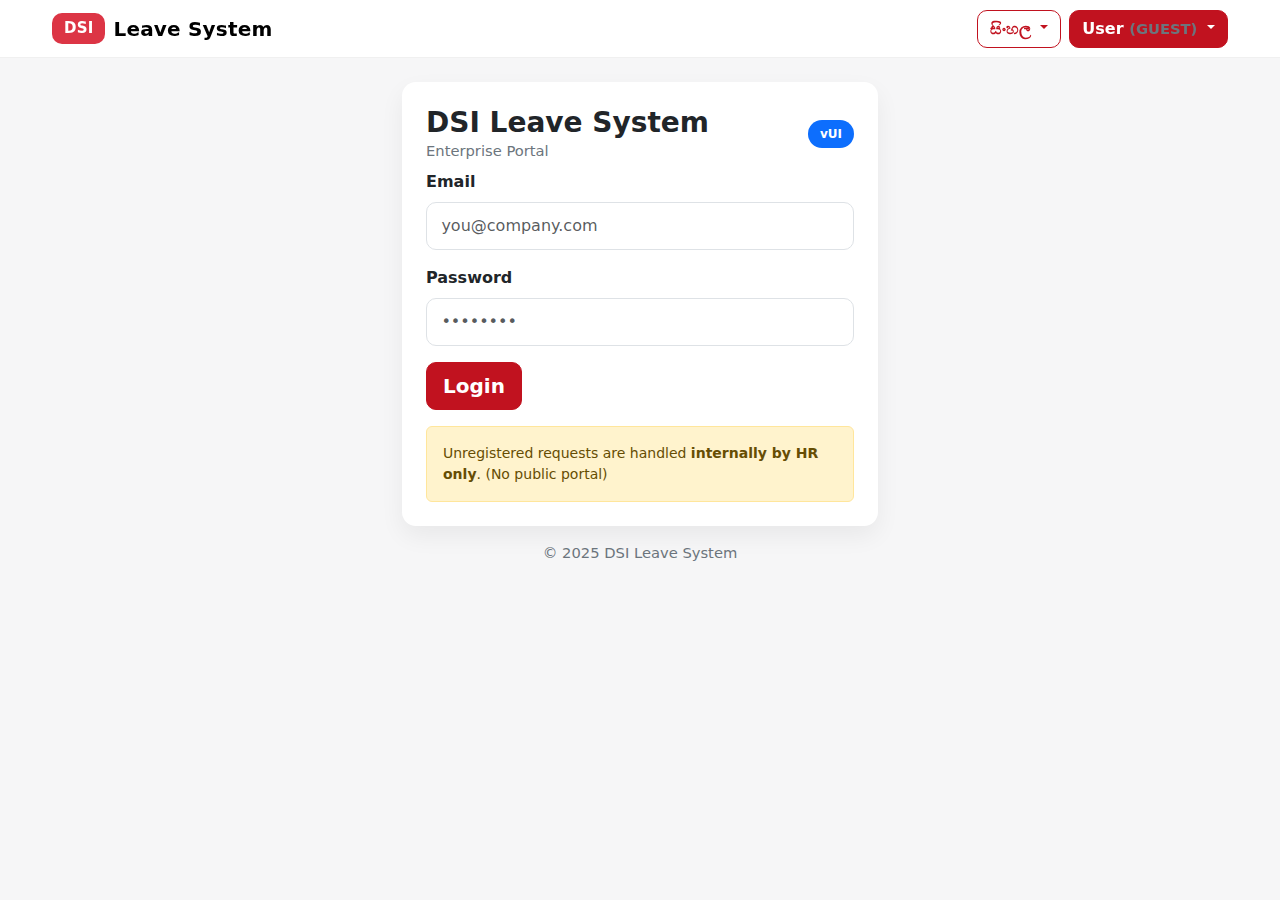
<file: index.html>
<!doctype html>
<html lang="en">
<head>
  <meta charset="utf-8">
  <meta name="viewport" content="width=device-width, initial-scale=1">
  <title>Login - DSI Leave System</title>
  <link href="https://cdn.jsdelivr.net/npm/bootstrap@5.3.3/dist/css/bootstrap.min.css" rel="stylesheet">
  <link href="assets/css/theme.css" rel="stylesheet">
</head>
<body>
  <div id="appTopbar"></div>
  <div class="toast-container position-fixed top-0 end-0 p-3" id="toastContainer"></div>

  <script src="https://cdn.jsdelivr.net/npm/bootstrap@5.3.3/dist/js/bootstrap.bundle.min.js"></script>
  <script src="assets/js/config.js"></script>
  <script src="assets/js/i18n.js"></script>
  <script src="assets/js/app.js"></script>
  <script src="assets/js/layout.js"></script>

<div class="container-xl py-4">
  <div class="row justify-content-center">
    <div class="col-12 col-md-8 col-lg-5">
      <div class="card p-4">
        <div class="d-flex align-items-center justify-content-between mb-2">
          <div>
            <h3 class="mb-0 fw-bold">DSI Leave System</h3>
            <div class="small-muted">Enterprise Portal</div>
          </div>
          <span class="badge text-bg-primary">vUI</span>
        </div>

        <form id="loginForm">
          <div class="mb-3">
            <label class="form-label fw-bold">Email</label>
            <input class="form-control" type="email" id="email" required placeholder="you@company.com">
          </div>
          <div class="mb-3">
            <label class="form-label fw-bold">Password</label>
            <input class="form-control" type="password" id="password" required placeholder="••••••••">
          </div>
          <button class="btn btn-primary btn-lg" type="submit">Login</button>
        </form>

        <div class="alert alert-warning small mt-3 mb-0">
          Unregistered requests are handled <b>internally by HR only</b>. (No public portal)
        </div>
      </div>

      <div class="text-center small-muted mt-3">© 2025 DSI Leave System</div>
    </div>
  </div>
</div>

<script>
  renderTopbar("index.html"); // do not enforce auth on login page

  document.getElementById("loginForm").addEventListener("submit", async (e) => {
    e.preventDefault();
    try {
      const email = document.getElementById("email").value.trim();
      const password = document.getElementById("password").value;
      const res = await apiFetch("/api/auth/login", {
        method: "POST",
        body: JSON.stringify({ email, password })
      });
      const token = res.token || res.access_token || (res.data && res.data.token);
      const user = res.me || res.user || (res.data && res.data.user) || { email };
      if (!token) throw new Error("Login succeeded but token not returned by API.");
      setAuth(token, user);
      showToast("Login successful", "success");
      setTimeout(() => location.href = roleHome(user.role), 300);
    } catch (err) {
      showToast(err.message || "Login failed", "danger");
    }
  });
</script>
</body></html>
</file>
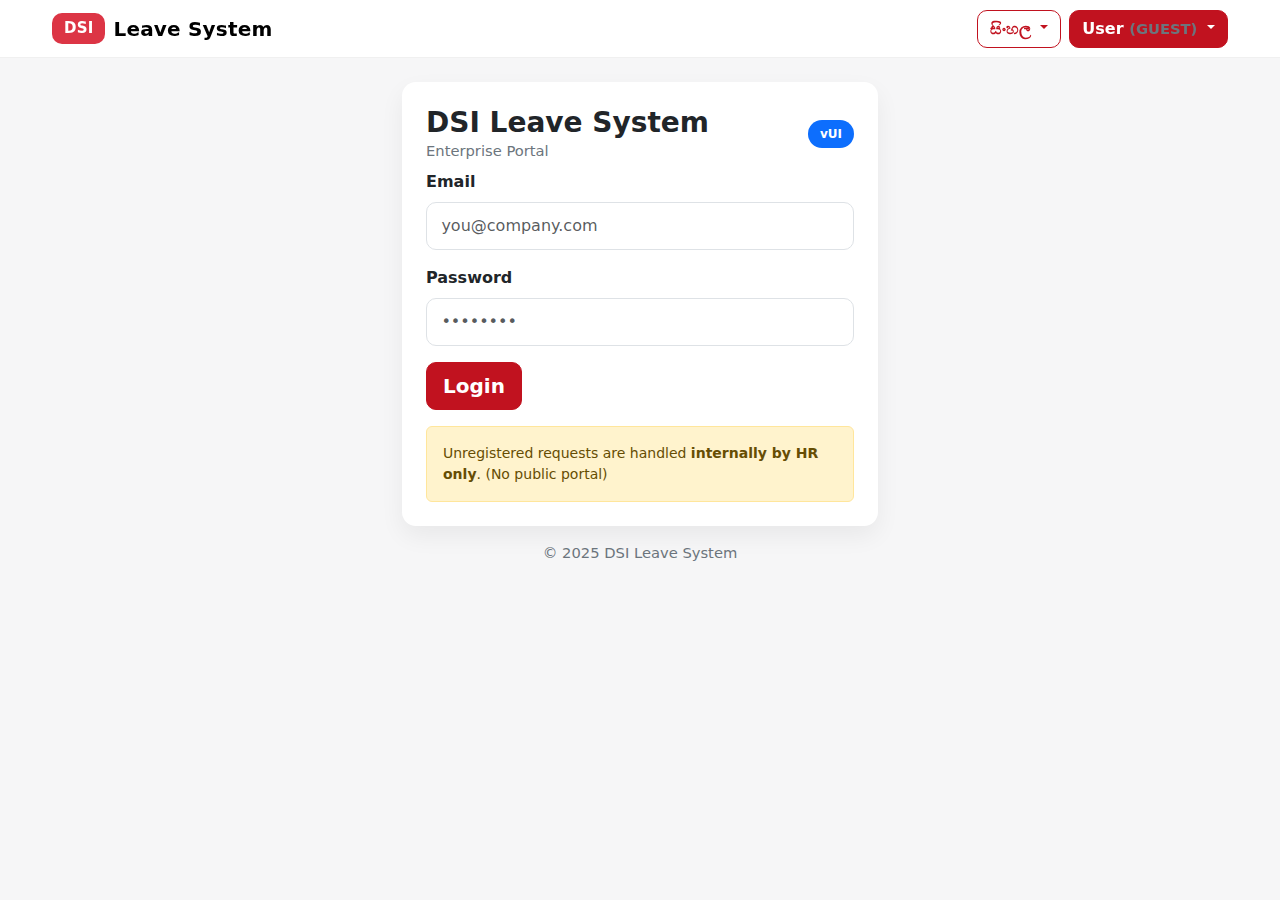
<file: appeals.html>
<!doctype html>
<html lang="en">
<head>
  <meta charset="utf-8">
  <meta name="viewport" content="width=device-width, initial-scale=1">
  <title>Appeals - DSI Leave System</title>
  <link href="https://cdn.jsdelivr.net/npm/bootstrap@5.3.3/dist/css/bootstrap.min.css" rel="stylesheet">
  <link href="assets/css/theme.css" rel="stylesheet">
</head>
<body>
  <div id="appTopbar"></div>
  <div class="toast-container position-fixed top-0 end-0 p-3" id="toastContainer"></div>

  <div class="container-xl py-4">
    <div class="card p-3 p-md-4">
      <div class="d-flex flex-column flex-md-row align-items-start align-items-md-center justify-content-between gap-2">
        <div>
          <h3 class="fw-bold mb-1">Appeals</h3>
          <div class="small-muted">HR decision on appealed requests.</div>
        </div>
        <button class="btn btn-outline-primary" id="btnReload">Reload</button>
      </div>
    </div>

    <div class="card p-3 p-md-4 section-gap">
      <div class="table-responsive">
        <table class="table table-hover align-middle">
          <thead>
            <tr>
              <th>ID</th><th>Employee</th><th>Date</th><th>OUT</th><th>IN</th><th>Status</th><th class="text-end">Decision</th>
            </tr>
          </thead>
          <tbody id="body"><tr><td colspan="7" class="small-muted">Loading…</td></tr></tbody>
        </table>
      </div>
    </div>
  </div>

  <script src="https://cdn.jsdelivr.net/npm/bootstrap@5.3.3/dist/js/bootstrap.bundle.min.js"></script>
  <script src="assets/js/config.js"></script>
  <script src="assets/js/i18n.js"></script>
  <script src="assets/js/app.js"></script>
  <script src="assets/js/layout.js"></script>

  <script>
    requireAuth();
    renderTopbar("appeals.html");

    function ensureHR(){
      const role=String(getUser()?.role||"").toUpperCase();
      if(role!=="HR"){
        showToast("Access denied (HR only)","danger");
        setTimeout(()=>location.href=roleHome(role), 400);
        return false;
      }
      return true;
    }

    function statusBadge(status){
      const s=(status||"—").toString();
      const cls=s.includes("FINAL_APPROVED") ? "bg-approved" :
                (s.includes("FINAL_REJECTED")||s.includes("REJECTED")) ? "bg-rejected" :
                (s.includes("APPEAL")) ? "bg-appealed" : "bg-pending";
      return `<span class="badge ${cls}">${escapeHtml(s)}</span>`;
    }

    async function loadAppeals(){
      if(!ensureHR()) return;
      const body=document.getElementById("body");
      body.innerHTML=`<tr><td colspan="7" class="small-muted">Loading…</td></tr>`;
      try{
        const res=await apiFetch("/api/hr/appeals");
        const rows=res?.rows||res||[];
        if(!rows.length){ body.innerHTML=`<tr><td colspan="7" class="small-muted">No appeals.</td></tr>`; return; }
        body.innerHTML="";
        rows.forEach(r=>{
          body.insertAdjacentHTML("beforeend",`
            <tr>
              <td>${escapeHtml(r.id)}</td>
              <td>${escapeHtml(r.full_name||r.emp_no||"—")}</td>
              <td>${escapeHtml(String(r.date||"").slice(0,10))}</td>
              <td>${escapeHtml(String(r.planned_out||"").slice(0,5))}</td>
              <td>${escapeHtml(String(r.planned_in||"").slice(0,5))}</td>
              <td>${statusBadge(r.status)}</td>
              <td class="text-end">
                <button class="btn btn-primary btn-sm me-2" data-approve="${escapeHtml(r.id)}">Approve</button>
                <button class="btn btn-outline-danger btn-sm" data-reject="${escapeHtml(r.id)}">Reject</button>
              </td>
            </tr>
          `);
        });

        body.querySelectorAll("[data-approve]").forEach(b=>b.addEventListener("click", async ()=>{
          const id=b.getAttribute("data-approve");
          b.disabled=true;
          try{ await apiFetch(`/api/hr/appeals/${id}/approve`, { method:"POST" }); showToast("Approved","success"); loadAppeals(); }
          catch(e){ showToast(e.message,"danger"); }
          finally{ b.disabled=false; }
        }));

        body.querySelectorAll("[data-reject]").forEach(b=>b.addEventListener("click", async ()=>{
          const id=b.getAttribute("data-reject");
          b.disabled=true;
          try{ await apiFetch(`/api/hr/appeals/${id}/reject`, { method:"POST" }); showToast("Rejected","warning"); loadAppeals(); }
          catch(e){ showToast(e.message,"danger"); }
          finally{ b.disabled=false; }
        }));
      }catch(err){
        body.innerHTML=`<tr><td colspan="7" class="text-danger small">${escapeHtml(err.message)}</td></tr>`;
      }
    }

    document.getElementById("btnReload").addEventListener("click", loadAppeals);
    loadAppeals();
  </script>
</body>
</html>
</file>
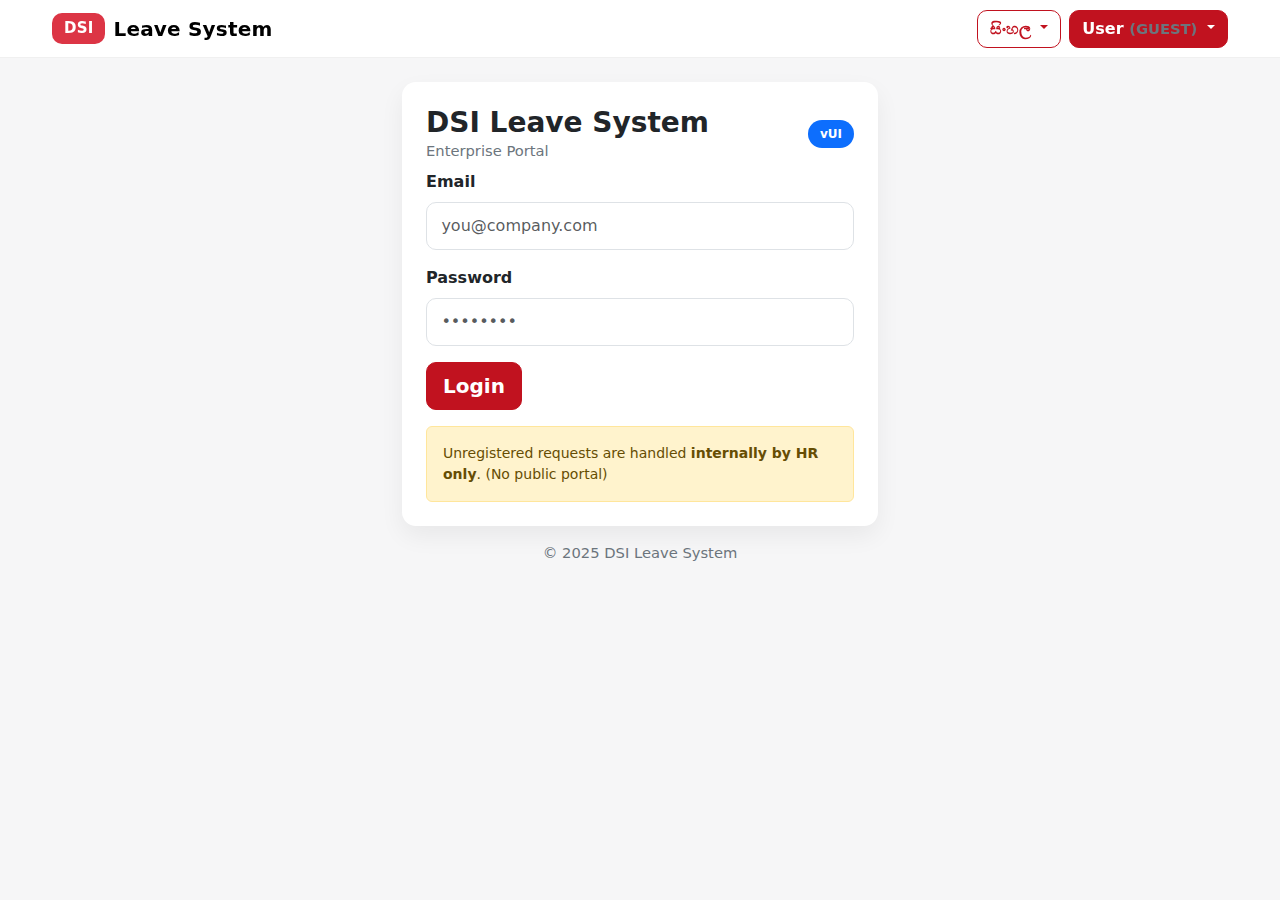
<file: approvals.html>
<!doctype html>
<html lang="en">
<head>
  <meta charset="utf-8">
  <meta name="viewport" content="width=device-width, initial-scale=1">
  <title>Approvals - DSI Leave System</title>
  <link href="https://cdn.jsdelivr.net/npm/bootstrap@5.3.3/dist/css/bootstrap.min.css" rel="stylesheet">
  <link href="assets/css/theme.css" rel="stylesheet">
</head>
<body>
  <div id="appTopbar"></div>
  <div class="toast-container position-fixed top-0 end-0 p-3" id="toastContainer"></div>

  <div class="container-xl py-4">
    <div class="card p-3 p-md-4">
      <div class="d-flex flex-column flex-md-row align-items-start align-items-md-center justify-content-between gap-2">
        <div>
          <h3 class="fw-bold mb-1">Approvals</h3>
          <div class="small-muted" id="hint">Pending requests for your role.</div>
        </div>
        <button class="btn btn-outline-primary" id="btnReload">Reload</button>
      </div>
    </div>

    <div class="card p-3 p-md-4 section-gap">
      <div class="table-responsive">
        <table class="table table-hover align-middle">
          <thead>
            <tr>
              <th>ID</th>
              <th>Employee</th>
              <th>Date</th>
              <th>OUT</th>
              <th>IN</th>
              <th>Status</th>
              <th class="text-end">Actions</th>
            </tr>
          </thead>
          <tbody id="body"><tr><td colspan="7" class="small-muted">Loading…</td></tr></tbody>
        </table>
      </div>
    </div>
  </div>

  <script src="https://cdn.jsdelivr.net/npm/bootstrap@5.3.3/dist/js/bootstrap.bundle.min.js"></script>
  <script src="assets/js/config.js"></script>
  <script src="assets/js/i18n.js"></script>
  <script src="assets/js/app.js"></script>
  <script src="assets/js/layout.js"></script>

  <script>
    requireAuth();
    renderTopbar("approvals.html");

    function statusBadge(status){
      const s=(status||"—").toString();
      const cls=s.includes("FINAL_APPROVED")||s==="FINAL_APPROVED" ? "bg-approved" :
                (s.includes("FINAL_REJECTED")||s.includes("REJECTED")) ? "bg-rejected" :
                (s.includes("APPEAL")) ? "bg-appealed" : "bg-pending";
      return `<span class="badge ${cls}">${escapeHtml(s)}</span>`;
    }

    function roleEndpoint(role){
      const r=String(role||"").toUpperCase();
      if(r==="HOD") return { list:"/api/hod/pending", approve:"/api/hod/approve", reject:"/api/hod/reject", label:"HOD approvals (employee requests)" };
      if(r==="ADMIN") return { list:"/api/admin/pending", approve:"/api/admin/approve", reject:"/api/admin/reject", label:"Admin approvals (HOD requests)" };
      if(r==="HR") return { list:"/api/hr/pending", approve:"/api/hr/approve", reject:"/api/hr/reject", label:"HR final approvals (Admin requests)" };
      return null;
    }

    async function loadApprovals(){
      const role=getUser()?.role||"";
      const cfg=roleEndpoint(role);
      const body=document.getElementById("body");
      const hint=document.getElementById("hint");
      if(!cfg){
        hint.textContent="No approvals for this role.";
        body.innerHTML=`<tr><td colspan="7" class="small-muted">Nothing to approve.</td></tr>`;
        return;
      }
      hint.textContent=cfg.label;
      body.innerHTML=`<tr><td colspan="7" class="small-muted">Loading…</td></tr>`;
      try{
        const res=await apiFetch(cfg.list);
        const rows=res?.rows||res||[];
        if(!rows.length){
          body.innerHTML=`<tr><td colspan="7" class="small-muted">No pending requests.</td></tr>`;
          return;
        }
        body.innerHTML="";
        rows.forEach(r=>{
          body.insertAdjacentHTML("beforeend",`
            <tr>
              <td>${escapeHtml(r.id)}</td>
              <td>${escapeHtml(r.full_name||r.employee_name||r.emp_no||"—")}</td>
              <td>${escapeHtml(String(r.date||"").slice(0,10))}</td>
              <td>${escapeHtml(String(r.planned_out||r.out_time||"").slice(0,5))}</td>
              <td>${escapeHtml(String(r.planned_in||r.in_time||"").slice(0,5))}</td>
              <td>${statusBadge(r.status)}</td>
              <td class="text-end">
                <button class="btn btn-primary btn-sm me-2" data-approve="${escapeHtml(r.id)}">Approve</button>
                <button class="btn btn-outline-danger btn-sm" data-reject="${escapeHtml(r.id)}">Reject</button>
              </td>
            </tr>
          `);
        });

        body.querySelectorAll("[data-approve]").forEach(b=>b.addEventListener("click", async ()=>{
          const id=b.getAttribute("data-approve");
          b.disabled=true;
          try{
            await apiFetch(`${cfg.approve}/${id}`, { method:"POST" });
            showToast("Approved","success");
            loadApprovals();
          }catch(e){ showToast(e.message,"danger"); }
          finally{ b.disabled=false; }
        }));

        body.querySelectorAll("[data-reject]").forEach(b=>b.addEventListener("click", async ()=>{
          const id=b.getAttribute("data-reject");
          const reason=prompt("Reject reason:");
          if(!reason) return;
          b.disabled=true;
          try{
            await apiFetch(`${cfg.reject}/${id}`, { method:"POST", body: JSON.stringify({ reason }) });
            showToast("Rejected","warning");
            loadApprovals();
          }catch(e){ showToast(e.message,"danger"); }
          finally{ b.disabled=false; }
        }));

      }catch(err){
        body.innerHTML=`<tr><td colspan="7" class="text-danger small">${escapeHtml(err.message)}</td></tr>`;
      }
    }

    document.getElementById("btnReload").addEventListener("click", loadApprovals);
    loadApprovals();
  </script>
</body>
</html>
</file>
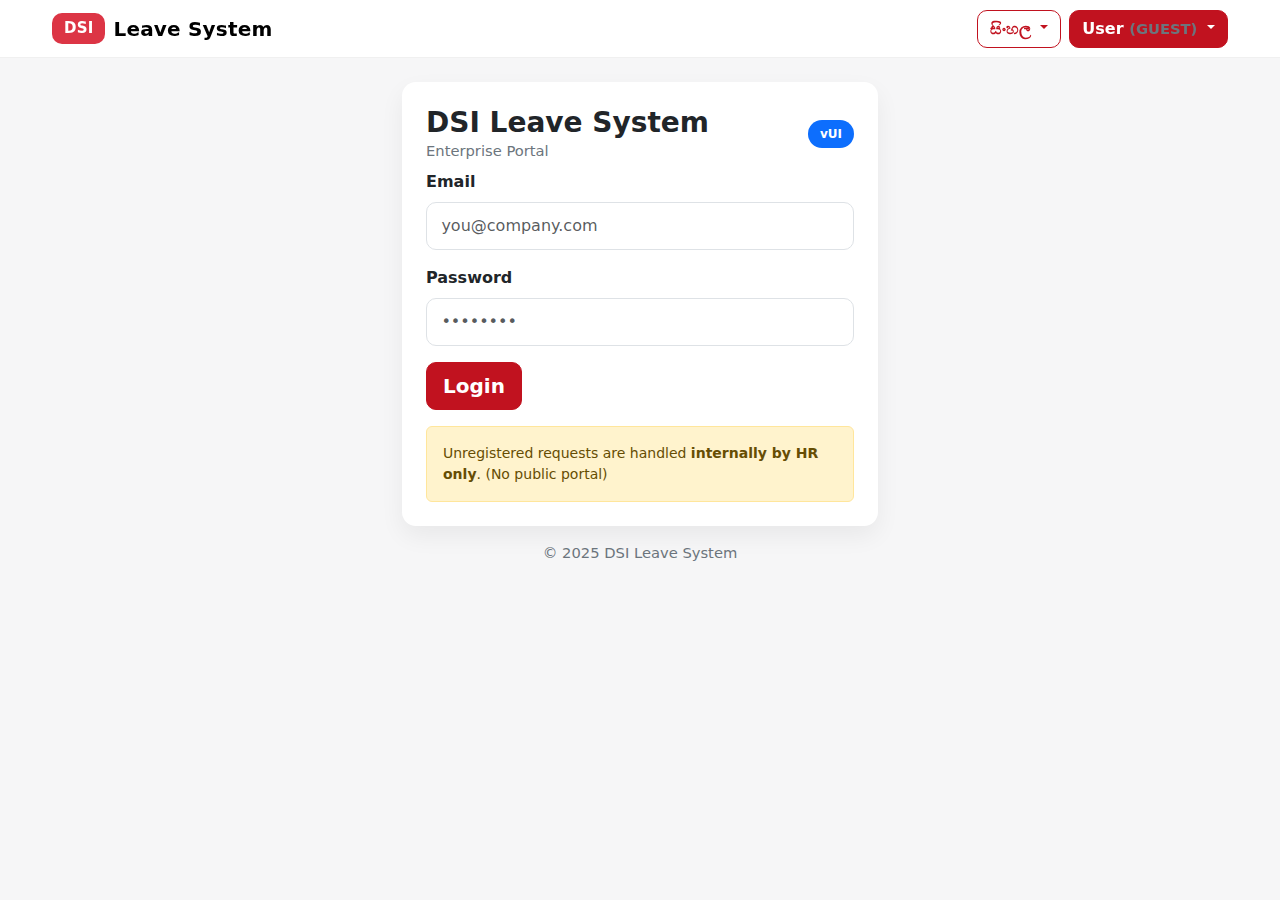
<file: dashboard.html>
<!doctype html>
<html lang="en">
<head>
  <meta charset="utf-8">
  <meta name="viewport" content="width=device-width, initial-scale=1">
  <title>Dashboard - DSI Leave System</title>
  <link href="https://cdn.jsdelivr.net/npm/bootstrap@5.3.3/dist/css/bootstrap.min.css" rel="stylesheet">
  <link href="assets/css/theme.css" rel="stylesheet">
</head>
<body>
  <div id="appTopbar"></div>
  <div class="toast-container position-fixed top-0 end-0 p-3" id="toastContainer"></div>

  <div class="container-xl py-4">
    <div class="card p-3 p-md-4">
      <div class="d-flex flex-column flex-md-row align-items-start align-items-md-center justify-content-between gap-2">
        <div>
          <h3 class="fw-bold mb-1">Dashboard</h3>
          <div class="small-muted">Summary for HR / ADMIN.</div>
        </div>
        <button class="btn btn-outline-primary" id="btnRefresh">Refresh</button>
      </div>
    </div>

    <div class="row g-3 section-gap" id="kpis"></div>

    <div class="row g-3 section-gap">
      <div class="col-12 col-lg-7">
        <div class="card p-3 p-md-4">
          <div class="fw-bold mb-2">Recent Requests</div>
          <div class="table-responsive">
            <table class="table table-hover align-middle">
              <thead><tr><th>ID</th><th>Name</th><th>Dept</th><th>Date</th><th>Planned</th><th>Status</th></tr></thead>
              <tbody id="recent"><tr><td colspan="6" class="small-muted">Loading…</td></tr></tbody>
            </table>
          </div>
        </div>
      </div>
      <div class="col-12 col-lg-5">
        <div class="card p-3 p-md-4">
          <div class="fw-bold mb-2">Status Counts</div>
          <div class="table-responsive">
            <table class="table table-sm align-middle">
              <thead><tr><th>Status</th><th class="text-end">Count</th></tr></thead>
              <tbody id="counts"><tr><td colspan="2" class="small-muted">Loading…</td></tr></tbody>
            </table>
          </div>
          <div class="small-muted mt-2" id="secPending"></div>
        </div>
      </div>
    </div>
  </div>

  <script src="https://cdn.jsdelivr.net/npm/bootstrap@5.3.3/dist/js/bootstrap.bundle.min.js"></script>
  <script src="assets/js/config.js"></script>
  <script src="assets/js/i18n.js"></script>
  <script src="assets/js/app.js"></script>
  <script src="assets/js/layout.js"></script>

  <script>
    requireAuth();
    renderTopbar("dashboard.html");

    function ensureRole(){
      const r=String(getUser()?.role||"").toUpperCase();
      if(!(r==="HR" || r==="ADMIN")){
        location.href = roleHome(r);
        return false;
      }
      return true;
    }

    function statusBadge(status){
      const s=(status||"—").toString();
      const cls=s.includes("FINAL_APPROVED")||s==="AUTO_CLOSED" ? "bg-approved" :
                (s.includes("FINAL_REJECTED")||s.includes("REJECTED")) ? "bg-rejected" :
                (s.includes("APPEAL")) ? "bg-appealed" : "bg-pending";
      return `<span class="badge ${cls}">${escapeHtml(s)}</span>`;
    }

    async function loadDash(){
      if(!ensureRole()) return;
      const kpis=document.getElementById("kpis");
      const recent=document.getElementById("recent");
      const counts=document.getElementById("counts");
      const secPending=document.getElementById("secPending");
      kpis.innerHTML="";
      recent.innerHTML=`<tr><td colspan="6" class="small-muted">Loading…</td></tr>`;
      counts.innerHTML=`<tr><td colspan="2" class="small-muted">Loading…</td></tr>`;
      secPending.textContent="";

      try{
        const res=await apiFetch("/api/dashboard/summary");
        const today=res.today_totals || {};
        const cards=[
          ["Today Requests", today.requests ?? "—"],
          ["Today Planned Minutes", today.planned_minutes ?? "—"],
          ["Security Pending", res.security_pending ?? "—"],
        ];
        cards.forEach(([label,value])=>{
          const col=document.createElement("div");
          col.className="col-12 col-sm-6 col-lg-4";
          col.innerHTML=`<div class="card p-3"><div class="kpi"><div><div class="label">${escapeHtml(label)}</div><div class="value">${escapeHtml(value)}</div></div><div class="badge text-bg-primary">KPI</div></div></div>`;
          kpis.appendChild(col);
        });

        const r = res.recent || [];
        if(!r.length){ recent.innerHTML=`<tr><td colspan="6" class="small-muted">No recent.</td></tr>`; }
        else{
          recent.innerHTML="";
          r.forEach(x=>{
            const planned=`${String(x.planned_out||"").slice(0,5)}-${String(x.planned_in||"").slice(0,5)}`;
            recent.insertAdjacentHTML("beforeend",`
              <tr>
                <td>#${escapeHtml(x.id)}</td>
                <td>${escapeHtml(x.full_name||"—")}${x.is_unregistered ? ` <span class="badge bg-appealed">UNREG</span>`:""}</td>
                <td>${escapeHtml(x.department_name||"—")}</td>
                <td>${escapeHtml(String(x.date||"").slice(0,10))}</td>
                <td>${escapeHtml(planned)}</td>
                <td>${statusBadge(x.status)}</td>
              </tr>
            `);
          });
        }

        const sc=res.status_counts||[];
        if(!sc.length){ counts.innerHTML=`<tr><td colspan="2" class="small-muted">No data</td></tr>`; }
        else{
          counts.innerHTML="";
          sc.forEach(s=>{
            counts.insertAdjacentHTML("beforeend", `<tr><td>${escapeHtml(s.status)}</td><td class="text-end">${escapeHtml(s.count)}</td></tr>`);
          });
        }
        secPending.textContent = `Leaves waiting OUT/IN: ${res.security_pending ?? 0}`;
      }catch(e){
        showToast(e.message,"danger");
      }
    }

    document.getElementById("btnRefresh").addEventListener("click", loadDash);
    loadDash();
  </script>
</body>
</html>
</file>
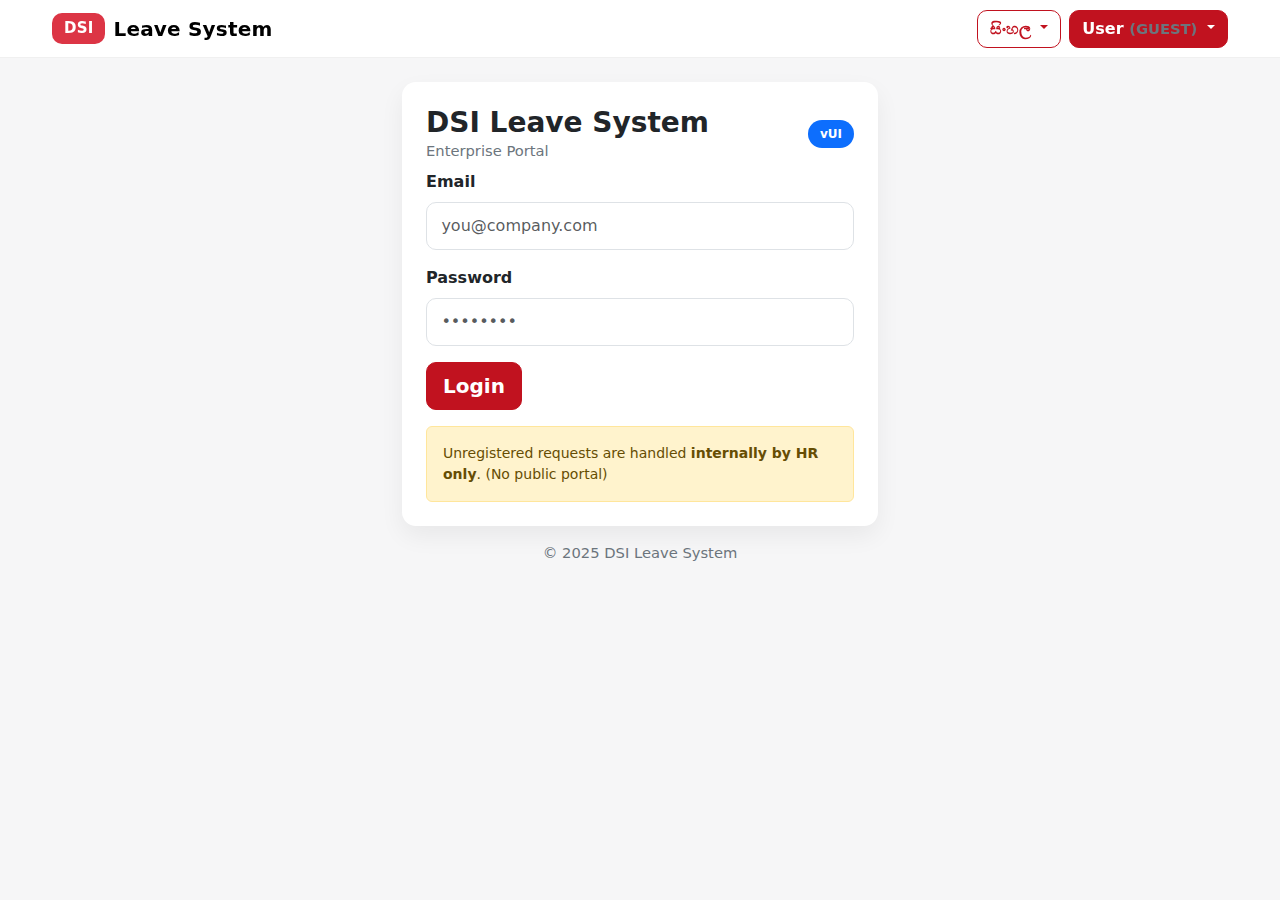
<file: hr-unregistered.html>
<!doctype html>
<html lang="en">
<head>
  <meta charset="utf-8">
  <meta name="viewport" content="width=device-width, initial-scale=1">
  <title>Unregistered (HR) - DSI Leave System</title>
  <link href="https://cdn.jsdelivr.net/npm/bootstrap@5.3.3/dist/css/bootstrap.min.css" rel="stylesheet">
  <link href="assets/css/theme.css" rel="stylesheet">
</head>
<body>
  <div id="appTopbar"></div>
  <div class="toast-container position-fixed top-0 end-0 p-3" id="toastContainer"></div>

  <div class="container-xl py-4">
    <div class="card p-3 p-md-4">
      <div class="d-flex flex-column flex-md-row align-items-start align-items-md-center justify-content-between gap-2">
        <div>
          <h3 class="fw-bold mb-1">Unregistered Leave (HR)</h3>
          <div class="small-muted">Internal only. Creates PENDING_HOD request with selected department.</div>
        </div>
        <a class="btn btn-outline-primary" href="reports.html">View in Reports</a>
      </div>
    </div>

    <div class="row g-3 section-gap">
      <div class="col-12 col-lg-6">
        <div class="card p-3 p-md-4">
          <div class="fw-bold mb-2">Create Unregistered Request</div>
          <form id="frm">
            <div class="row g-2">
              <div class="col-12 col-md-6">
                <label class="form-label fw-bold">Emp ID (optional)</label>
                <input class="form-control" id="emp_id" placeholder="e.g., TEMP-001">
              </div>
              <div class="col-12 col-md-6">
                <label class="form-label fw-bold">Name</label>
                <input class="form-control" id="name" required>
              </div>
            </div>

            <div class="mt-3">
              <label class="form-label fw-bold">Department</label>
              <select class="form-select" id="dept" required></select>
            </div>

            <div class="row g-2 mt-2">
              <div class="col-12 col-md-4">
                <label class="form-label fw-bold">Date</label>
                <input class="form-control" type="date" id="date" required>
              </div>
              <div class="col-12 col-md-4">
                <label class="form-label fw-bold">Planned OUT</label>
                <input class="form-control" type="time" id="out_time" required>
              </div>
              <div class="col-12 col-md-4">
                <label class="form-label fw-bold">Planned IN</label>
                <input class="form-control" type="time" id="in_time" required>
              </div>
            </div>

            <div class="mt-3">
              <label class="form-label fw-bold">Note</label>
              <textarea class="form-control" id="note" rows="3" placeholder="Reason / note (optional)"></textarea>
            </div>

            <div class="mt-3">
              <button class="btn btn-primary" type="submit" id="btnCreate">Create</button>
            </div>
          </form>

          <div class="alert alert-success mt-3 d-none" id="result"></div>
        </div>
      </div>

      <div class="col-12 col-lg-6">
        <div class="card p-3 p-md-4">
          <div class="fw-bold mb-2">How it routes</div>
          <ul class="mb-0">
            <li>HR creates unregistered request.</li>
            <li>System sets status: <b>PENDING_HOD</b> for selected department.</li>
            <li>Department HOD can approve/reject.</li>
            <li>If rejected, employee appeal feature is only for registered employees (backend rule).</li>
          </ul>
        </div>
      </div>
    </div>
  </div>

  <script src="https://cdn.jsdelivr.net/npm/bootstrap@5.3.3/dist/js/bootstrap.bundle.min.js"></script>
  <script src="assets/js/config.js"></script>
  <script src="assets/js/i18n.js"></script>
  <script src="assets/js/app.js"></script>
  <script src="assets/js/layout.js"></script>

  <script>
    requireAuth();
    renderTopbar("hr-unregistered.html");

    function ensureHR(){
      const r=String(getUser()?.role||"").toUpperCase();
      if(r!=="HR"){
        showToast("Access denied (HR only)","danger");
        setTimeout(()=>location.href=roleHome(r), 400);
        return false;
      }
      return true;
    }

    async function loadDepartments(){
      const sel=document.getElementById("dept");
      sel.innerHTML = '<option value="">Select…</option>';
      try{
        const res=await apiFetch("/api/public/departments", { method:"GET", headers:{} });
        const rows=res?.rows||res||[];
        rows.forEach(d=>{
          const opt=document.createElement("option");
          opt.value=d.id;
          opt.textContent=d.name;
          sel.appendChild(opt);
        });
      }catch(e){
        sel.innerHTML = '<option value="">Departments unavailable</option>';
      }
    }

    document.getElementById("frm").addEventListener("submit", async (e)=>{
      e.preventDefault();
      if(!ensureHR()) return;
      const btn=document.getElementById("btnCreate");
      const box=document.getElementById("result");
      btn.disabled=true;
      try{
        const payload={
          emp_id: document.getElementById("emp_id").value.trim() || null,
          name: document.getElementById("name").value.trim(),
          department_id: Number(document.getElementById("dept").value),
          date: document.getElementById("date").value,
          out_time: document.getElementById("out_time").value,
          in_time: document.getElementById("in_time").value,
          note: document.getElementById("note").value.trim() || null
        };
        const res=await apiFetch("/api/hr/unregistered", { method:"POST", body: JSON.stringify(payload) });
        box.classList.remove("d-none");
        box.textContent = `Created. Leave ID: #${res.id}`;
        showToast("Created","success");
      }catch(err){
        showToast(err.message,"danger");
      }finally{
        btn.disabled=false;
      }
    });

    document.getElementById("date").valueAsDate = new Date();
    document.getElementById("out_time").value = "09:00";
    document.getElementById("in_time").value = "10:00";
    if(ensureHR()) loadDepartments();
  </script>
</body>
</html>
</file>
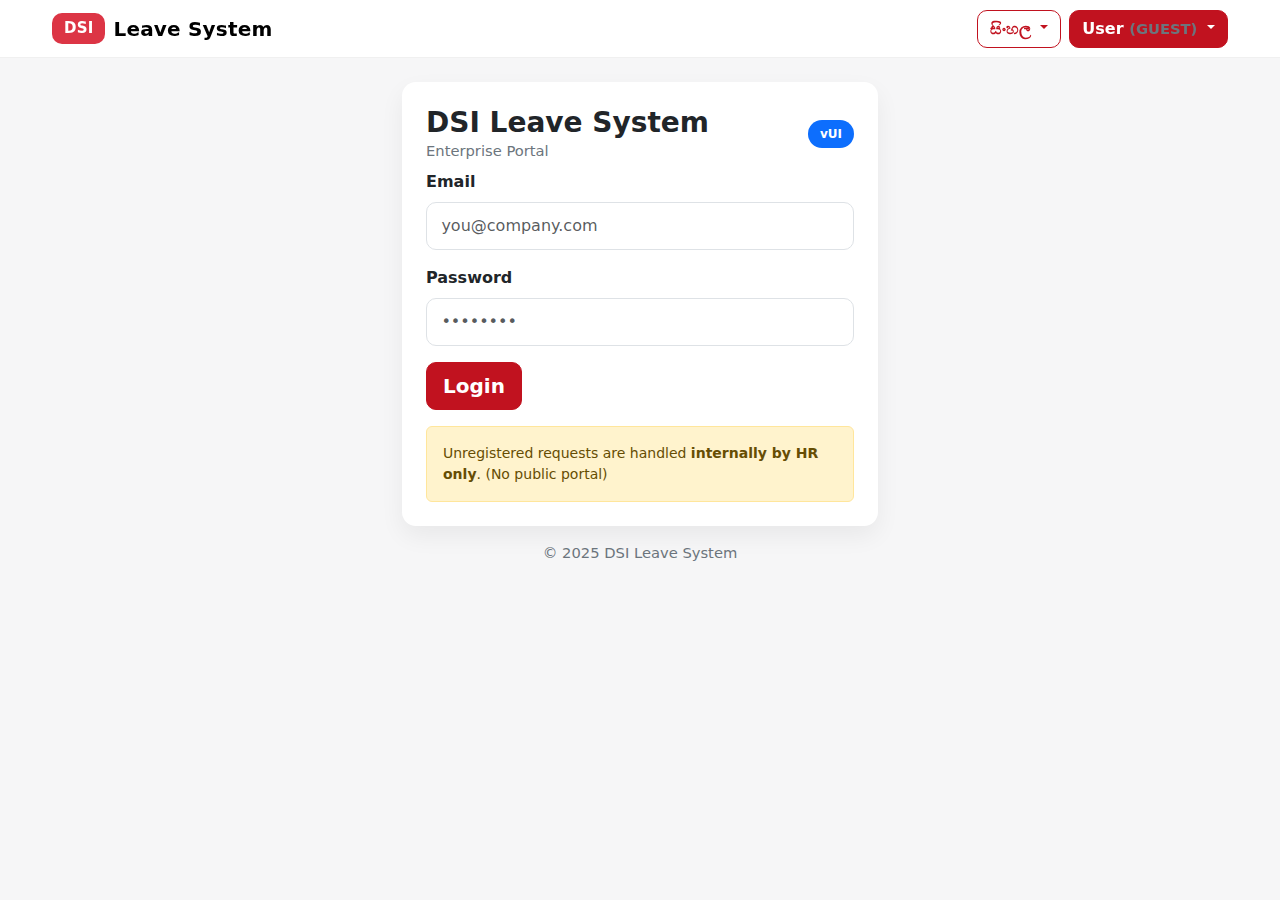
<file: leave-request.html>
<!doctype html>
<html lang="en">
<head>
  <meta charset="utf-8">
  <meta name="viewport" content="width=device-width, initial-scale=1">
  <title>Request Leave - DSI Leave System</title>
  <link href="https://cdn.jsdelivr.net/npm/bootstrap@5.3.3/dist/css/bootstrap.min.css" rel="stylesheet">
  <link href="assets/css/theme.css" rel="stylesheet">
</head>
<body>
  <div id="appTopbar"></div>
  <div class="toast-container position-fixed top-0 end-0 p-3" id="toastContainer"></div>

  <div class="container-xl py-4">
    <div class="card p-3 p-md-4">
      <div class="d-flex flex-column flex-md-row align-items-start align-items-md-center justify-content-between gap-2">
        <div>
          <h3 class="fw-bold mb-1">Request Leave</h3>
          <div class="small-muted">Submit short leave (planned OUT/IN time).</div>
        </div>
        <a class="btn btn-outline-primary" href="my-leaves.html">View My Leaves</a>
      </div>
    </div>

    <div class="card p-3 p-md-4 section-gap">
      <form id="leaveForm">
        <div class="row g-3">
          <div class="col-12 col-md-4">
            <label class="form-label fw-bold">Date</label>
            <input class="form-control" type="date" id="date" required>
          </div>
          <div class="col-12 col-md-4">
            <label class="form-label fw-bold">Planned OUT</label>
            <input class="form-control" type="time" id="out_time" required>
          </div>
          <div class="col-12 col-md-4">
            <label class="form-label fw-bold">Planned IN</label>
            <input class="form-control" type="time" id="in_time" required>
          </div>

          <div class="col-12">
            <label class="form-label fw-bold">Note</label>
            <textarea class="form-control" id="note" rows="3" placeholder="Reason / note (optional)"></textarea>
          </div>

          <div class="col-12 d-flex flex-column flex-md-row gap-2 align-items-start align-items-md-center">
            <button class="btn btn-primary btn-lg" type="submit" id="btnSubmit">Submit Request</button>
            <span class="small-muted">Your request will route automatically based on your role (Employee→HOD, HOD→Admin, Admin→HR).</span>
          </div>
        </div>
      </form>
    </div>
  </div>

  <script src="https://cdn.jsdelivr.net/npm/bootstrap@5.3.3/dist/js/bootstrap.bundle.min.js"></script>
  <script src="assets/js/config.js"></script>
  <script src="assets/js/i18n.js"></script>
  <script src="assets/js/app.js"></script>
  <script src="assets/js/layout.js"></script>

  <script>
    requireAuth();
    renderTopbar("leave-request.html");

    document.getElementById("date").valueAsDate = new Date();
    document.getElementById("out_time").value = "09:00";
    document.getElementById("in_time").value = "10:00";

    document.getElementById("leaveForm").addEventListener("submit", async (e)=>{
      e.preventDefault();
      const btn=document.getElementById("btnSubmit");
      btn.disabled=true; btn.textContent="Submitting…";
      try{
        const payload={
          date: document.getElementById("date").value,
          out_time: document.getElementById("out_time").value,
          in_time: document.getElementById("in_time").value,
          note: document.getElementById("note").value.trim() || null
        };
        await apiFetch("/api/leaves", { method:"POST", body: JSON.stringify(payload) });
        showToast("Submitted", "success");
        setTimeout(()=>location.href="my-leaves.html",300);
      }catch(err){
        showToast(err.message, "danger");
      }finally{
        btn.disabled=false; btn.textContent="Submit Request";
      }
    });
  </script>
</body>
</html>
</file>
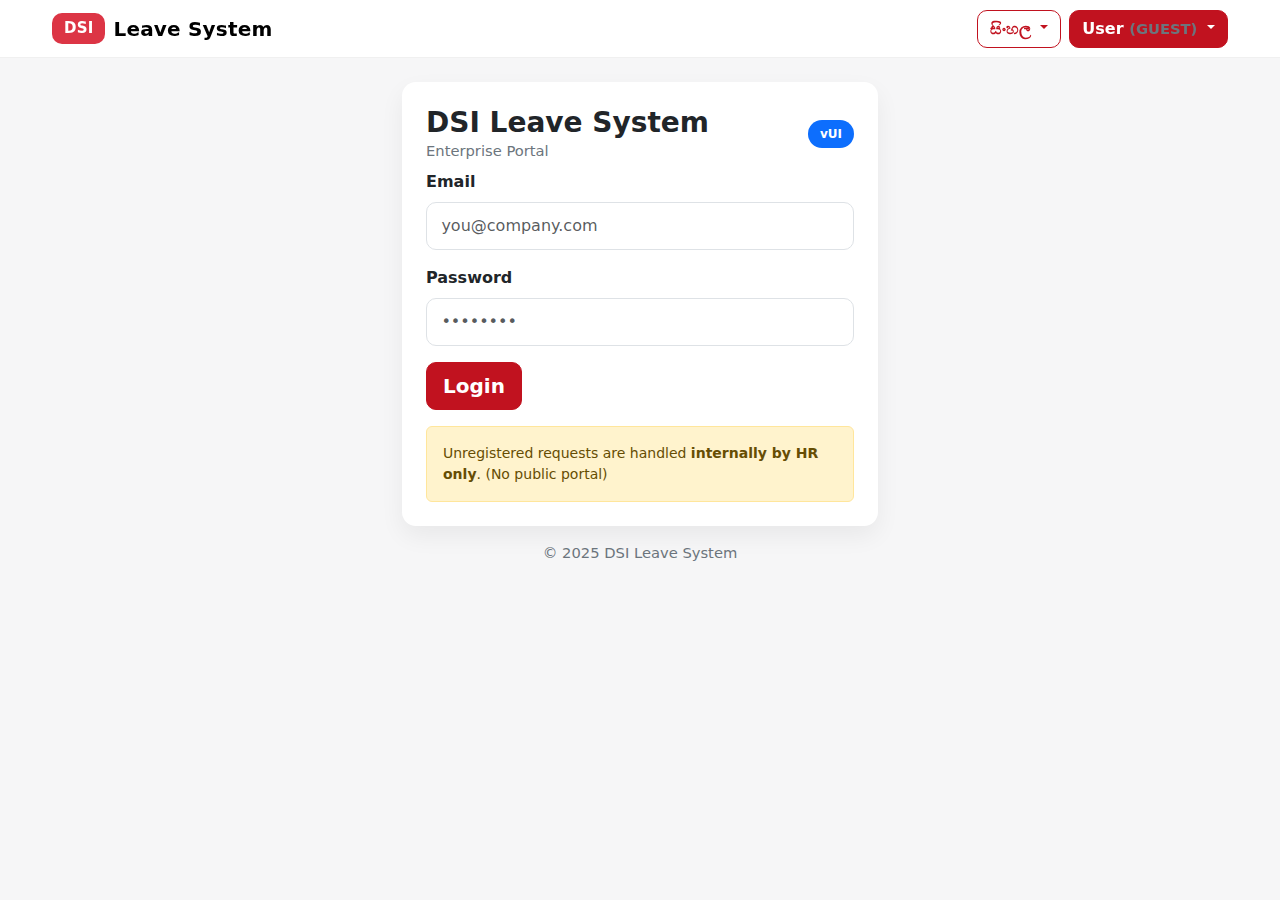
<file: my-leaves.html>
<!doctype html>
<html lang="en">
<head>
  <meta charset="utf-8">
  <meta name="viewport" content="width=device-width, initial-scale=1">
  <title>My Leaves - DSI Leave System</title>
  <link href="https://cdn.jsdelivr.net/npm/bootstrap@5.3.3/dist/css/bootstrap.min.css" rel="stylesheet">
  <link href="assets/css/theme.css" rel="stylesheet">
</head>
<body>
  <div id="appTopbar"></div>
  <div class="toast-container position-fixed top-0 end-0 p-3" id="toastContainer"></div>

  <div class="container-xl py-4">
    <div class="card p-3 p-md-4">
      <div class="d-flex flex-column flex-md-row align-items-start align-items-md-center justify-content-between gap-2">
        <div>
          <h3 class="fw-bold mb-1">My Requests</h3>
          <div class="small-muted">View pending / approved / rejected requests.</div>
        </div>
        <div class="d-flex gap-2 w-100 w-md-auto">
          <select class="form-select" id="filter" style="max-width: 240px;">
            <option value="ALL">All</option>
            <option value="PENDING">Pending</option>
            <option value="APPROVED">Approved</option>
            <option value="REJECTED">Rejected</option>
            <option value="APPEALED">Appealed</option>
          </select>
          <a class="btn btn-primary" href="leave-request.html">Request Leave</a>
        </div>
      </div>
    </div>

    <div class="card p-3 p-md-4 section-gap">
      <div class="table-responsive">
        <table class="table table-hover align-middle">
          <thead>
            <tr>
              <th>ID</th>
              <th>Date</th>
              <th>OUT</th>
              <th>IN</th>
              <th class="text-end">Minutes</th>
              <th>Status</th>
              <th class="text-end">Action</th>
            </tr>
          </thead>
          <tbody id="tblBody"><tr><td colspan="7" class="small-muted">Loading…</td></tr></tbody>
        </table>
      </div>
    </div>
  </div>

  <script src="https://cdn.jsdelivr.net/npm/bootstrap@5.3.3/dist/js/bootstrap.bundle.min.js"></script>
  <script src="assets/js/config.js"></script>
  <script src="assets/js/i18n.js"></script>
  <script src="assets/js/app.js"></script>
  <script src="assets/js/layout.js"></script>

  <script>
    requireAuth();
    renderTopbar("my-leaves.html");

    function minutesBetween(outt, inn){
      if(!outt || !inn) return "—";
      const [oh,om]=String(outt).slice(0,5).split(":").map(Number);
      const [ih,im]=String(inn).slice(0,5).split(":").map(Number);
      const m=(ih*60+im)-(oh*60+om);
      return isNaN(m) ? "—" : m;
    }

    function statusBadge(status){
      const s=(status||"—").toString();
      const cls=s.includes("FINAL_APPROVED")||s==="FINAL_APPROVED"||s==="AUTO_CLOSED" ? "bg-approved" :
                (s.includes("FINAL_REJECTED")||s.includes("REJECTED")) ? "bg-rejected" :
                (s.includes("APPEAL")) ? "bg-appealed" : "bg-pending";
      return `<span class="badge ${cls}">${escapeHtml(s)}</span>`;
    }

    function matchesFilter(status, f){
      const s=String(status||"").toUpperCase();
      if(f==="ALL") return true;
      if(f==="PENDING") return s.startsWith("PENDING");
      if(f==="APPROVED") return (s==="FINAL_APPROVED" || s==="AUTO_CLOSED");
      if(f==="REJECTED") return s.includes("REJECTED");
      if(f==="APPEALED") return s==="APPEALED";
      return true;
    }

    async function loadMyLeaves(){
      const body=document.getElementById("tblBody");
      body.innerHTML=`<tr><td colspan="7" class="small-muted">Loading…</td></tr>`;
      try{
        const res=await apiFetch("/api/leaves/mine");
        const rows=res?.rows||res||[];
        const f=document.getElementById("filter").value;
        const filtered=rows.filter(r=>matchesFilter(r.status, f));
        if(!filtered.length){ body.innerHTML=`<tr><td colspan="7" class="small-muted">No records</td></tr>`; return; }
        body.innerHTML="";
        filtered.forEach(r=>{
          const status=r.status||"—";
          const canAppeal = (status==="REJECTED_HOD" || status==="REJECTED_ADMIN") && !r.appeal_used;
          body.insertAdjacentHTML("beforeend",`
            <tr>
              <td>${escapeHtml(r.id)}</td>
              <td>${escapeHtml(String(r.date||"").slice(0,10))}</td>
              <td>${escapeHtml(String(r.planned_out||"").slice(0,5))}</td>
              <td>${escapeHtml(String(r.planned_in||"").slice(0,5))}</td>
              <td class="text-end">${escapeHtml(minutesBetween(r.planned_out, r.planned_in))}</td>
              <td>${statusBadge(status)}</td>
              <td class="text-end">
                ${canAppeal ? `<button class="btn btn-outline-primary btn-sm" data-appeal="${escapeHtml(r.id)}">Appeal</button>` : `<span class="small-muted">—</span>`}
              </td>
            </tr>
          `);
        });

        body.querySelectorAll("button[data-appeal]").forEach(btn=>{
          btn.addEventListener("click", async ()=>{
            const id=btn.getAttribute("data-appeal");
            const note=prompt("Appeal note (one time only):");
            if(!note) return;
            btn.disabled=true;
            try{
              await apiFetch(`/api/leaves/${id}/appeal`, { method:"POST", body: JSON.stringify({ note }) });
              showToast("Appeal submitted", "success");
              loadMyLeaves();
            }catch(e){
              showToast(e.message, "danger");
            }finally{
              btn.disabled=false;
            }
          });
        });

      }catch(err){
        body.innerHTML=`<tr><td colspan="7" class="text-danger small">${escapeHtml(err.message)}</td></tr>`;
      }
    }

    document.getElementById("filter").addEventListener("change", loadMyLeaves);
    loadMyLeaves();
  </script>
</body>
</html>
</file>
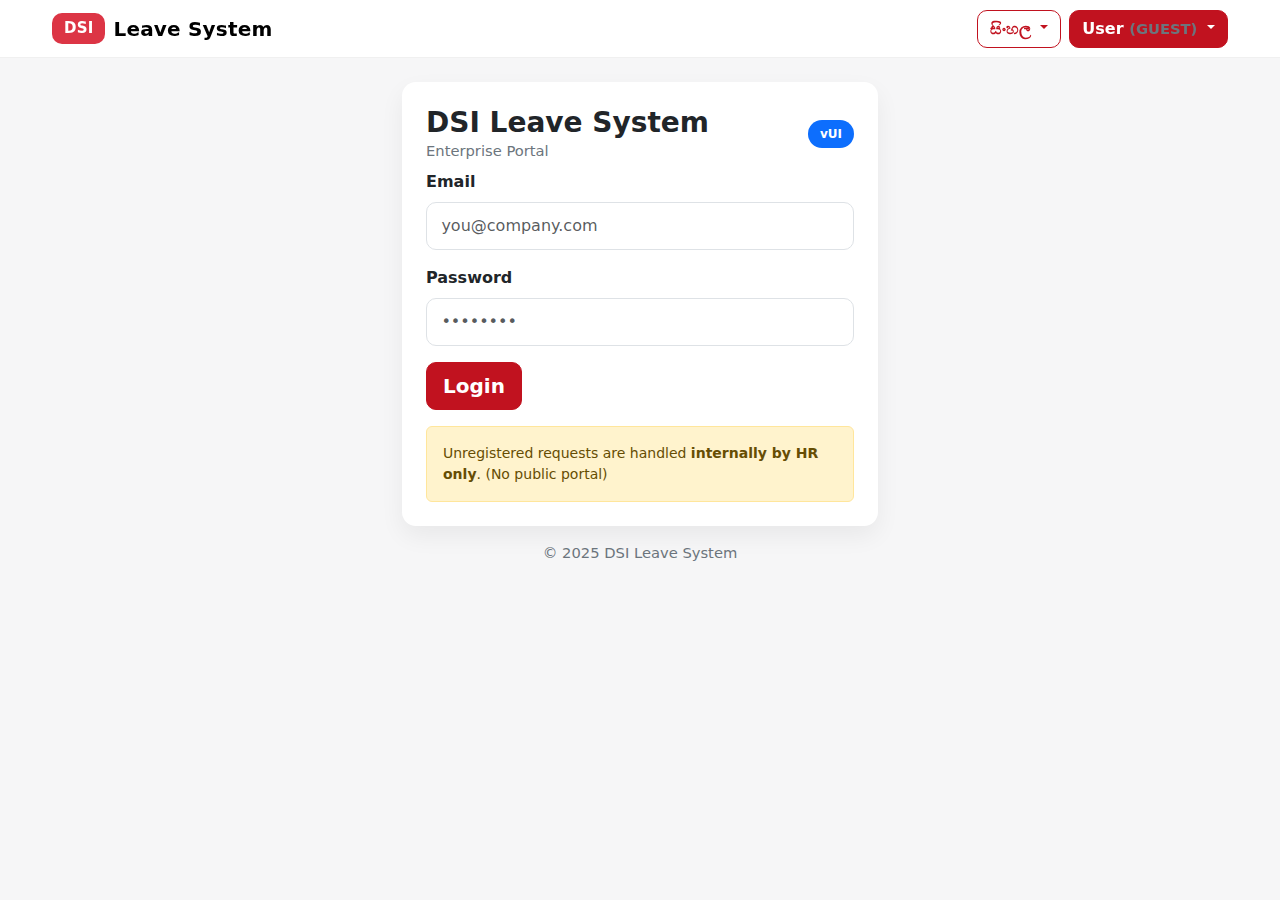
<file: reports.html>
<!doctype html>
<html lang="en">
<head>
  <meta charset="utf-8">
  <meta name="viewport" content="width=device-width, initial-scale=1">
  <title>Reports - DSI Leave System</title>
  <link href="https://cdn.jsdelivr.net/npm/bootstrap@5.3.3/dist/css/bootstrap.min.css" rel="stylesheet">
  <link href="assets/css/theme.css" rel="stylesheet">
</head>
<body>
  <div id="appTopbar"></div>
  <div class="toast-container position-fixed top-0 end-0 p-3" id="toastContainer"></div>

  <div class="container-xl py-4">
    <div class="card p-3 p-md-4">
      <div class="d-flex flex-column flex-md-row align-items-start align-items-md-center justify-content-between gap-2">
        <div>
          <h3 class="fw-bold mb-1" id="lblTitle">Reports</h3>
          <div class="small-muted" id="lblSub">Daily / Monthly / Yearly (HR / ADMIN).</div>
        </div>
        <div class="d-flex gap-2">
          <button class="btn btn-outline-primary" id="btnDownload">CSV Download</button>
          <button class="btn btn-outline-primary" id="btnDownloadXlsx">XLSX Download</button>
          <button class="btn btn-primary" id="btnRun">Run</button>
        </div>
      </div>
    </div>

    <div class="card p-3 p-md-4 section-gap">
      <div class="row g-3">
        <div class="col-12 col-md-3">
          <label class="form-label fw-bold" id="lblType">Type</label>
          <select class="form-select" id="type">
            <option value="daily">Daily</option>
            <option value="monthly">Monthly</option>
            <option value="yearly">Yearly</option>
            <option value="trends">Trends</option>
          </select>
        </div>

        <div class="col-12 col-md-3" id="dailyBox">
          <label class="form-label fw-bold" id="lblDate">Date</label>
          <input class="form-control" type="date" id="date">
        </div>

        <div class="col-6 col-md-2" id="monthBox">
          <label class="form-label fw-bold" id="lblMonth">Month</label>
          <input class="form-control" type="number" min="1" max="12" id="month">
        </div>

        <div class="col-6 col-md-2" id="yearBox">
          <label class="form-label fw-bold" id="lblYear">Year</label>
          <input class="form-control" type="number" min="2020" max="2100" id="year">
        </div>

        <div class="col-12 col-md-2" id="trendFromBox" style="display:none;">
          <label class="form-label fw-bold">From</label>
          <input class="form-control" type="date" id="from">
        </div>

        <div class="col-12 col-md-2" id="trendToBox" style="display:none;">
          <label class="form-label fw-bold">To</label>
          <input class="form-control" type="date" id="to">
        </div>

        <div class="col-12 col-md-3">
          <label class="form-label fw-bold" id="lblDept">Department</label>
          <select class="form-select" id="department_id">
            <option value="">All</option>
          </select>
        </div>

        <div class="col-12 col-md-3">
          <label class="form-label fw-bold" id="lblEmp">Emp No / Name</label>
          <input class="form-control" type="text" id="emp_no" placeholder="E001 / Name">
        </div>

        <div class="col-12 col-md-3">
          <label class="form-label fw-bold" id="lblStatus">Status</label>
          <select class="form-select" id="status">
            <option value="">All</option>
            <option value="PENDING_HOD">PENDING_HOD</option>
            <option value="PENDING_ADMIN">PENDING_ADMIN</option>
            <option value="PENDING_HR">PENDING_HR</option>
            <option value="FINAL_APPROVED">FINAL_APPROVED</option>
            <option value="FINAL_REJECTED">FINAL_REJECTED</option>
            <option value="REJECTED_HOD">REJECTED_HOD</option>
            <option value="REJECTED_ADMIN">REJECTED_ADMIN</option>
            <option value="APPEAL_PENDING_HR">APPEAL_PENDING_HR</option>
          </select>
        </div>

        <div class="col-12 col-md-3 d-flex align-items-end">
          <div class="form-check">
            <input class="form-check-input" type="checkbox" id="unregistered">
            <label class="form-check-label fw-bold" for="unregistered" id="lblUnreg">Unregistered only</label>
          </div>
        </div>

        <div class="col-12">
          <div class="d-flex flex-column flex-md-row justify-content-between gap-2">
            <div class="small-muted" id="meta">—</div>
            <div class="d-flex gap-2" id="pager" style="display:none;">
              <select class="form-select" id="limit" style="max-width:140px;">
                <option value="50">50</option>
                <option value="100">100</option>
                <option value="200" selected>200</option>
              </select>
              <button class="btn btn-outline-primary" id="btnPrev">Prev</button>
              <button class="btn btn-outline-primary" id="btnNext">Next</button>
            </div>
          </div>
        </div>
      </div>
    </div>

    <div class="card p-3 p-md-4 section-gap">
      <div class="fw-bold mb-2" id="title">Results</div>
      <div class="table-responsive">
        <table class="table table-hover align-middle">
          <thead id="thead"></thead>
          <tbody id="tbody"><tr><td class="small-muted">Run report to load data.</td></tr></tbody>
        </table>
      </div>
    </div>
  </div>

  <script src="https://cdn.jsdelivr.net/npm/bootstrap@5.3.3/dist/js/bootstrap.bundle.min.js"></script>
  <script src="assets/js/config.js"></script>
  <script src="assets/js/i18n.js"></script>
  <script src="assets/js/app.js"></script>
  <script src="assets/js/layout.js"></script>

  <script>
    requireAuth();
    renderTopbar("reports.html");

    // i18n labels
    document.getElementById('lblTitle').textContent = t('reports.title') || 'Reports';
    document.getElementById('lblSub').textContent = t('reports.subtitle') || 'Daily / Monthly / Yearly (HR / ADMIN).';
    document.getElementById('lblType').textContent = t('reports.type') || 'Type';
    document.getElementById('lblDate').textContent = t('reports.date') || 'Date';
    document.getElementById('lblMonth').textContent = t('reports.month') || 'Month';
    document.getElementById('lblYear').textContent = t('reports.year') || 'Year';
    document.getElementById('lblDept').textContent = t('reports.department') || 'Department';
    document.getElementById('lblEmp').textContent = t('reports.employee') || 'Emp No / Name';
    document.getElementById('lblStatus').textContent = t('reports.status') || 'Status';
    document.getElementById('lblUnreg').textContent = t('reports.unregistered') || 'Unregistered only';
    document.getElementById('btnRun').textContent = t('common.run') || 'Run';
    document.getElementById('btnDownload').textContent = t('common.download_csv') || 'CSV Download';
    document.getElementById('btnDownloadXlsx').textContent = t('common.download_xlsx') || 'XLSX Download';

    function ensureRole(){
      const r=String(getUser()?.role||"").toUpperCase();
      if(!(r==="HR" || r==="ADMIN")){
        showToast("Access denied (HR/ADMIN only)","danger");
        setTimeout(()=>location.href=roleHome(r), 400);
        return false;
      }
      return true;
    }

    function setBoxes(){
      const t=document.getElementById("type").value;
      document.getElementById("dailyBox").style.display = (t==="daily") ? "" : "none";
      document.getElementById("monthBox").style.display = (t==="monthly") ? "" : "none";
      document.getElementById("yearBox").style.display = (t==="monthly" || t==="yearly") ? "" : "none";
      document.getElementById("trendFromBox").style.display = (t==="trends") ? "" : "none";
      document.getElementById("trendToBox").style.display = (t==="trends") ? "" : "none";
      document.getElementById("pager").style.display = (t==="daily") ? "" : "none";
    }

    function th(html){ document.getElementById("thead").innerHTML = html; }
    function tb(html){ document.getElementById("tbody").innerHTML = html; }

    function buildQuery(extra={}){
      const params = new URLSearchParams();
      const dep = document.getElementById('department_id').value;
      const emp = document.getElementById('emp_no').value.trim();
      const status = document.getElementById('status').value;
      const unreg = document.getElementById('unregistered').checked;
      if (dep) params.set('department_id', dep);
      if (emp) params.set('emp_no', emp);
      if (status) params.set('status', status);
      if (unreg) params.set('unregistered', '1');
      Object.entries(extra).forEach(([k,v])=>{ if (v !== undefined && v !== null && v !== '') params.set(k, v); });
      const q = params.toString();
      return q ? ('?' + q) : '';
    }

    function statusPill(status){
      const cls = statusBadgeClass(status);
      return `<span class="badge ${cls}">${escapeHtml(formatStatus(status))}</span>`;
    }

    let currentOffset = 0;

    async function run(){
      if(!ensureRole()) return;
      const ttype=document.getElementById("type").value;
      const meta=document.getElementById("meta");
      meta.textContent = t('common.loading') || 'Loading…';
      tb(`<tr><td class="small-muted">${escapeHtml(t('common.loading')||'Loading…')}</td></tr>`);

      try{
        if(ttype==="daily"){
          const date=document.getElementById("date").value;
          const limit=document.getElementById('limit').value;
          const q = buildQuery({ date, limit, offset: currentOffset });
          const res=await apiFetch("/api/reports/daily"+q);
          document.getElementById("title").textContent = `Daily Report ${res.date ? '('+res.date+')' : ''}`;
          const total = res.pagination?.total || 0;
          const shown = (res.rows||[]).length;
          meta.textContent = `${shown} / ${total} records`;

          th(`<tr><th>ID</th><th>Emp No</th><th>Name</th><th>Dept</th><th>Date</th><th>Planned</th><th class="text-end">Planned Min</th><th class="text-end">Actual Min</th><th>Status</th></tr>`);
          const rows=res.rows||[];
          if(!rows.length){ tb(`<tr><td colspan="9" class="small-muted">No records</td></tr>`); return; }
          tb(rows.map(r=>{
            const planned = `${String(r.planned_out||"").slice(0,5)}-${String(r.planned_in||"").slice(0,5)}`;
            const actual = (r.actual_out && r.actual_in) ? `${String(r.actual_out).slice(0,5)}-${String(r.actual_in).slice(0,5)}` : '—';
            return `<tr>
              <td>#${escapeHtml(r.id)}</td>
              <td>${escapeHtml(r.emp_no||"—")}</td>
              <td>${escapeHtml(r.full_name||"—")}${r.is_unregistered?` <span class="badge bg-appealed">UNREG</span>`:""}</td>
              <td>${escapeHtml(r.department_name||"—")}</td>
              <td>${escapeHtml(String(r.date||"").slice(0,10))}</td>
              <td>${escapeHtml(planned)}<div class="small-muted">${escapeHtml(actual)}</div></td>
              <td class="text-end">${escapeHtml(Math.round(Number(r.planned_minutes||0)))}</td>
              <td class="text-end">${r.actual_minutes==null ? '—' : escapeHtml(Math.round(Number(r.actual_minutes||0)))}</td>
              <td>${statusPill(r.status||"—")}</td>
            </tr>`;
          }).join(""));

        } else if(ttype==="monthly"){
          const year=Number(document.getElementById("year").value);
          const month=Number(document.getElementById("month").value);
          const q = buildQuery({ year, month });
          const res=await apiFetch(`/api/reports/monthly${q}`);
          document.getElementById("title").textContent = `Monthly Report (${res.year}-${String(res.month).padStart(2,'0')})`;
          const emp=res.by_employee||[];
          const dept=res.by_department||[];
          meta.textContent = `Employees: ${emp.length} | Departments: ${dept.length}`;
          th(`<tr><th colspan="5">Top Employees</th></tr>
              <tr><th>Emp No</th><th>Name</th><th class="text-end">Requests</th><th class="text-end">Planned Min</th><th class="text-end">Actual Min</th></tr>`);
          let html = "";
          if(!emp.length) html += `<tr><td colspan="5" class="small-muted">No employee data</td></tr>`;
          else html += emp.map(r=>`<tr><td>${escapeHtml(r.emp_no)}</td><td>${escapeHtml(r.full_name)}${r.is_unregistered?` <span class="badge bg-appealed">UNREG</span>`:""}</td><td class="text-end">${escapeHtml(r.requests)}</td><td class="text-end">${escapeHtml(r.planned_minutes)}</td><td class="text-end">${escapeHtml(r.actual_minutes)}</td></tr>`).join("");
          html += `<tr><td colspan="5" style="height:12px;"></td></tr>`;
          html += `<tr><th colspan="5">By Department</th></tr>`;
          html += `<tr><th colspan="2">Dept</th><th class="text-end">Requests</th><th class="text-end">Planned Min</th><th class="text-end">Actual Min</th></tr>`;
          if(!dept.length) html += `<tr><td colspan="5" class="small-muted">No department data</td></tr>`;
          else html += dept.map(r=>`<tr><td colspan="2">${escapeHtml(r.name||"—")}</td><td class="text-end">${escapeHtml(r.requests)}</td><td class="text-end">${escapeHtml(r.planned_minutes)}</td><td class="text-end">${escapeHtml(r.actual_minutes)}</td></tr>`).join("");
          tb(html);

        } else if(ttype==="yearly"){
          const year=Number(document.getElementById("year").value);
          const q = buildQuery({ year });
          const res=await apiFetch(`/api/reports/yearly${q}`);
          document.getElementById("title").textContent = `Yearly Report (${res.year})`;
          const emp=res.by_employee||[];
          const dept=res.by_department||[];
          meta.textContent = `Employees: ${emp.length} | Departments: ${dept.length}`;
          th(`<tr><th colspan="5">Top Employees</th></tr>
              <tr><th>Emp No</th><th>Name</th><th class="text-end">Requests</th><th class="text-end">Planned Min</th><th class="text-end">Actual Min</th></tr>`);
          let html="";
          if(!emp.length) html += `<tr><td colspan="5" class="small-muted">No employee data</td></tr>`;
          else html += emp.map(r=>`<tr><td>${escapeHtml(r.emp_no)}</td><td>${escapeHtml(r.full_name)}${r.is_unregistered?` <span class="badge bg-appealed">UNREG</span>`:""}</td><td class="text-end">${escapeHtml(r.requests)}</td><td class="text-end">${escapeHtml(r.planned_minutes)}</td><td class="text-end">${escapeHtml(r.actual_minutes)}</td></tr>`).join("");
          html += `<tr><td colspan="5" style="height:12px;"></td></tr>`;
          html += `<tr><th colspan="5">By Department</th></tr>`;
          html += `<tr><th colspan="2">Dept</th><th class="text-end">Requests</th><th class="text-end">Planned Min</th><th class="text-end">Actual Min</th></tr>`;
          if(!dept.length) html += `<tr><td colspan="5" class="small-muted">No department data</td></tr>`;
          else html += dept.map(r=>`<tr><td colspan="2">${escapeHtml(r.name||"—")}</td><td class="text-end">${escapeHtml(r.requests)}</td><td class="text-end">${escapeHtml(r.planned_minutes)}</td><td class="text-end">${escapeHtml(r.actual_minutes)}</td></tr>`).join("");
          tb(html);

        } else {
          const from=document.getElementById('from').value;
          const to=document.getElementById('to').value;
          const q = buildQuery({ from, to, group:'day' });
          const res=await apiFetch(`/api/reports/trends${q}`);
          document.getElementById("title").textContent = `Trends (${res.from} → ${res.to})`;
          meta.textContent = `${(res.rows||[]).length} buckets`;
          th(`<tr><th>Date</th><th class="text-end">Requests</th><th class="text-end">Planned Min</th><th class="text-end">Actual Min</th></tr>`);
          const rows=res.rows||[];
          if(!rows.length){ tb(`<tr><td colspan="4" class="small-muted">No data</td></tr>`); return; }
          tb(rows.map(r=>`<tr><td>${escapeHtml(String(r.bucket).slice(0,10))}</td><td class="text-end">${escapeHtml(r.requests)}</td><td class="text-end">${escapeHtml(r.planned_minutes)}</td><td class="text-end">${escapeHtml(r.actual_minutes)}</td></tr>`).join(''));
        }
      }catch(e){
        meta.textContent="—";
        tb(`<tr><td class="text-danger small">${escapeHtml(e.message)}</td></tr>`);
      }
    }

    async function downloadCSV(){
      if(!ensureRole()) return;
      const type=document.getElementById("type").value;
      if(type!=='daily'){ showToast('CSV export supports Daily only. Use XLSX.','warning'); return; }
      const extra={ format:'csv', type };
      extra.date=document.getElementById('date').value;

      const q = buildQuery(extra);
      try{
        const token = getToken();
        const res = await fetch(`${BASE_URL}/api/reports/export${q}`, {
          headers: token ? { Authorization: `Bearer ${token}` } : {}
        });
        if(!res.ok){
          const txt = await res.text();
          throw new Error(txt || `HTTP ${res.status}`);
        }
        const blob = await res.blob();
        const url = URL.createObjectURL(blob);
        const a = document.createElement('a');
        a.href = url;
        a.download = `report_${type}.csv`;
        document.body.appendChild(a);
        a.click();
        a.remove();
        URL.revokeObjectURL(url);
        showToast('Downloaded','success');
      }catch(e){
        showToast(e.message,'danger');
      }
    }

    async function downloadXLSX(){
      if(!ensureRole()) return;
      const type=document.getElementById("type").value;
      const extra={ format:'xlsx', type };
      if(type==='daily') extra.date=document.getElementById('date').value;
      if(type==='monthly'){ extra.year=document.getElementById('year').value; extra.month=document.getElementById('month').value; }
      if(type==='yearly'){ extra.year=document.getElementById('year').value; }
      if(type==='trends'){ extra.from=document.getElementById('from').value; extra.to=document.getElementById('to').value; extra.group='day'; }

      const q = buildQuery(extra);
      try{
        const token = getToken();
        const res = await fetch(`${BASE_URL}/api/reports/export${q}`, {
          headers: token ? { Authorization: `Bearer ${token}` } : {}
        });
        if(!res.ok){
          const txt = await res.text();
          throw new Error(txt || `HTTP ${res.status}`);
        }
        const blob = await res.blob();
        const url = URL.createObjectURL(blob);
        const a = document.createElement('a');
        a.href = url;
        a.download = `report_${type}.xlsx`;
        document.body.appendChild(a);
        a.click();
        a.remove();
        URL.revokeObjectURL(url);
        showToast('Downloaded','success');
      }catch(e){
        showToast(e.message,'danger');
      }
    }

async function loadDepartments(){
      try{
        const res = await apiFetch('/api/public/departments');
        const sel = document.getElementById('department_id');
        (res.rows||[]).forEach(d=>{
          const opt = document.createElement('option');
          opt.value = d.id;
          opt.textContent = d.name;
          sel.appendChild(opt);
        });
      }catch(e){ /* ignore */ }
    }

    const now=new Date();
    document.getElementById("date").valueAsDate=now;
    document.getElementById("year").value=now.getFullYear();
    document.getElementById("month").value=now.getMonth()+1;
    // default trends range: last 7 days
    const from = new Date(now); from.setDate(from.getDate()-7);
    document.getElementById('from').valueAsDate = from;
    document.getElementById('to').valueAsDate = now;

    document.getElementById("type").addEventListener("change", ()=>{ currentOffset=0; setBoxes(); });
    document.getElementById("btnRun").addEventListener("click", run);
    document.getElementById("btnDownload").addEventListener("click", downloadCSV);
    document.getElementById("btnDownloadXlsx").addEventListener("click", downloadXLSX);
    document.getElementById('btnPrev').addEventListener('click', ()=>{ currentOffset=Math.max(0, currentOffset - Number(document.getElementById('limit').value)); run(); });
    document.getElementById('btnNext').addEventListener('click', ()=>{ currentOffset=currentOffset + Number(document.getElementById('limit').value); run(); });
    document.getElementById('limit').addEventListener('change', ()=>{ currentOffset=0; run(); });

    setBoxes();
    loadDepartments();
  </script>
</body>
</html>
</file>
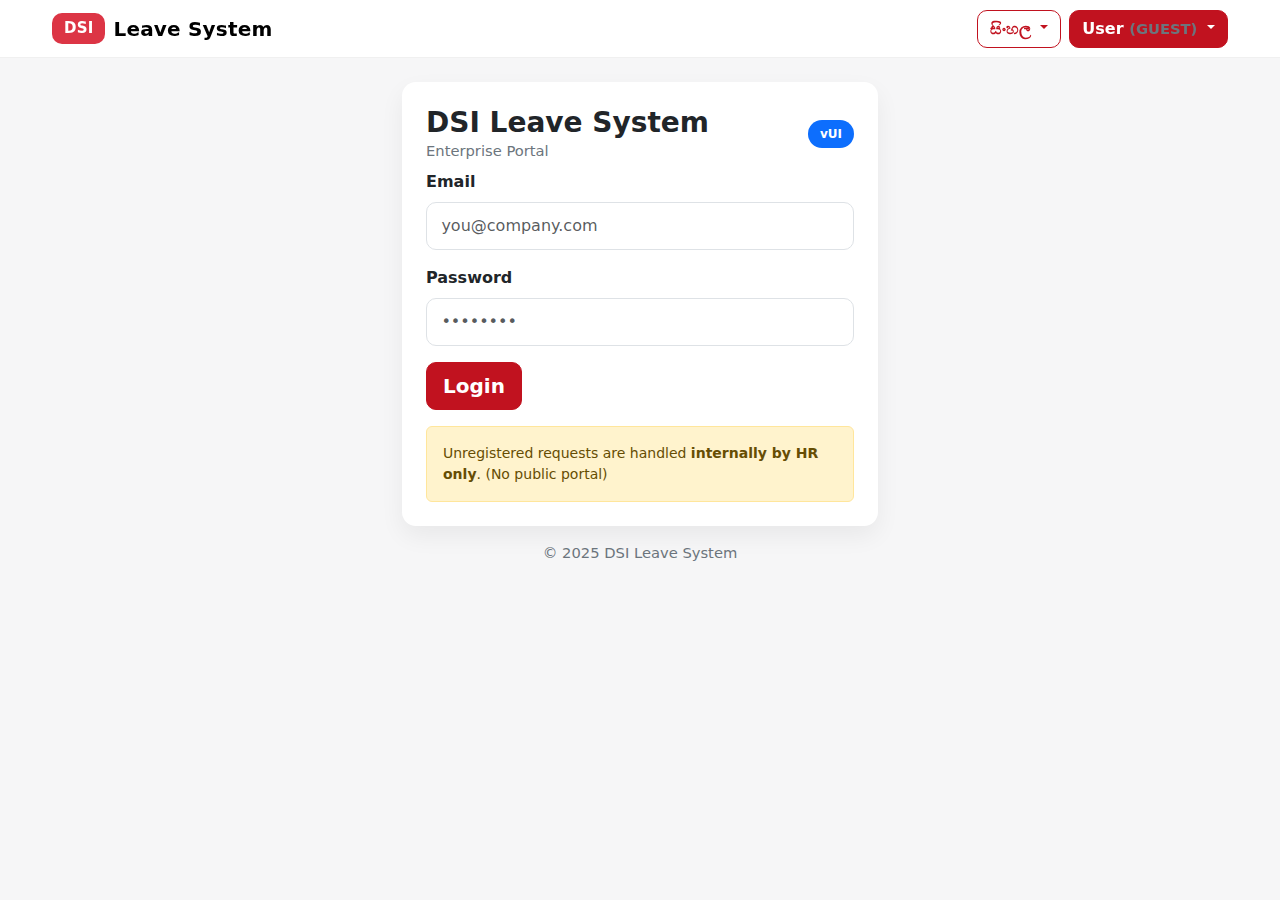
<file: security.html>
<!doctype html>
<html lang="en">
<head>
  <meta charset="utf-8">
  <meta name="viewport" content="width=device-width, initial-scale=1">
  <title>Security OUT/IN - DSI Leave System</title>
  <link href="https://cdn.jsdelivr.net/npm/bootstrap@5.3.3/dist/css/bootstrap.min.css" rel="stylesheet">
  <link href="assets/css/theme.css" rel="stylesheet">
</head>
<body>
  <div id="appTopbar"></div>
  <div class="toast-container position-fixed top-0 end-0 p-3" id="toastContainer"></div>

  <div class="container-xl py-4">
    <div class="card p-3 p-md-4">
      <div class="d-flex flex-column flex-md-row align-items-start align-items-md-center justify-content-between gap-2">
        <div>
          <h3 class="fw-bold mb-1">Security OUT/IN</h3>
          <div class="small-muted">Approved leaves ready for OUT/IN marking.</div>
        </div>
        <button class="btn btn-outline-primary" id="btnReload">Reload</button>
      </div>
    </div>

    <div class="card p-3 p-md-4 section-gap">
      <div class="table-responsive">
        <table class="table table-hover align-middle">
          <thead>
            <tr>
              <th>Leave ID</th>
              <th>Emp No</th>
              <th>Name</th>
              <th>Date</th>
              <th>Planned</th>
              <th>Actual OUT</th>
              <th>Actual IN</th>
              <th class="text-end">Actions</th>
            </tr>
          </thead>
          <tbody id="body"><tr><td colspan="8" class="small-muted">Loading…</td></tr></tbody>
        </table>
      </div>
    </div>
  </div>

  <script src="https://cdn.jsdelivr.net/npm/bootstrap@5.3.3/dist/js/bootstrap.bundle.min.js"></script>
  <script src="assets/js/config.js"></script>
  <script src="assets/js/i18n.js"></script>
  <script src="assets/js/app.js"></script>
  <script src="assets/js/layout.js"></script>

  <script>
    requireAuth();
    renderTopbar("security.html");

    function ensureSecurity(){
      const role=String(getUser()?.role||"").toUpperCase();
      if(role!=="SECURITY"){
        showToast("Access denied (SECURITY only)","danger");
        setTimeout(()=>location.href=roleHome(role), 400);
        return false;
      }
      return true;
    }

    async function loadPending(){
      if(!ensureSecurity()) return;
      const body=document.getElementById("body");
      body.innerHTML=`<tr><td colspan="8" class="small-muted">Loading…</td></tr>`;
      try{
        const res=await apiFetch("/api/security/pending");
        const rows=res?.rows||res||[];
        if(!rows.length){ body.innerHTML=`<tr><td colspan="8" class="small-muted">No pending leaves.</td></tr>`; return; }
        body.innerHTML="";
        rows.forEach(r=>{
          const planned = `${String(r.planned_out||"").slice(0,5)} - ${String(r.planned_in||"").slice(0,5)}`;
          body.insertAdjacentHTML("beforeend",`
            <tr>
              <td class="fw-bold">#${escapeHtml(r.id)}</td>
              <td>${escapeHtml(r.emp_no||"—")}</td>
              <td>${escapeHtml(r.full_name||"—")}</td>
              <td>${escapeHtml(String(r.date||"").slice(0,10))}</td>
              <td>${escapeHtml(planned)}</td>
              <td>${escapeHtml(String(r.actual_out||"").slice(0,5) || "—")}</td>
              <td>${escapeHtml(String(r.actual_in||"").slice(0,5) || "—")}</td>
              <td class="text-end">
                <button class="btn btn-primary btn-sm me-2" data-out="${escapeHtml(r.id)}" ${r.actual_out ? "disabled" : ""}>OUT</button>
                <button class="btn btn-outline-primary btn-sm" data-in="${escapeHtml(r.id)}" ${!r.actual_out || r.actual_in ? "disabled" : ""}>IN</button>
              </td>
            </tr>
          `);
        });

        body.querySelectorAll("[data-out]").forEach(b=>b.addEventListener("click", async ()=>{
          const id=b.getAttribute("data-out");
          b.disabled=true;
          try{ await apiFetch(`/api/security/${id}/out`, { method:"POST" }); showToast("Marked OUT","success"); loadPending(); }
          catch(e){ showToast(e.message,"danger"); b.disabled=false; }
        }));

        body.querySelectorAll("[data-in]").forEach(b=>b.addEventListener("click", async ()=>{
          const id=b.getAttribute("data-in");
          b.disabled=true;
          try{ await apiFetch(`/api/security/${id}/in`, { method:"POST" }); showToast("Marked IN","success"); loadPending(); }
          catch(e){ showToast(e.message,"danger"); b.disabled=false; }
        }));

      }catch(err){
        body.innerHTML=`<tr><td colspan="8" class="text-danger small">${escapeHtml(err.message)}</td></tr>`;
      }
    }

    document.getElementById("btnReload").addEventListener("click", loadPending);
    loadPending();
  </script>
</body>
</html>
</file>
<file: assets/css/theme.css>
:root{
  --color-primary:#C1121F;
  --color-primary-2:#E11D48;
  --color-bg:#F6F6F7;
  --color-card:#FFFFFF;
  --color-text:#212529;
  --color-muted:#6c757d;
  --radius:14px;
}
html, body { height: 100%; }
body{
  background: var(--color-bg);
  color: var(--color-text);
  font-family: system-ui, -apple-system, Segoe UI, Roboto, "Helvetica Neue", Arial, "Noto Sans", "Liberation Sans", sans-serif;
}
a { text-decoration: none; }
.container-xl{ max-width: 1200px; }

.navbar{
  background: rgba(255,255,255,0.92);
  backdrop-filter: blur(8px);
  border-bottom: 1px solid rgba(0,0,0,0.06);
}
.navbar-brand{ font-weight: 800; letter-spacing: .2px; }
.nav-link{ font-weight: 600; color: #2b2f36 !important; }
.nav-link.active{ color: var(--color-primary) !important; }

.card{
  border: 0;
  background: var(--color-card);
  border-radius: var(--radius);
  box-shadow: 0 10px 24px rgba(0,0,0,0.06);
}
.badge{ border-radius: 999px; padding: .5rem .75rem; font-weight: 700; }
.badge.bg-pending{ background: #eef3ff; color: #1d4ed8; }
.badge.bg-approved{ background: #e8fff0; color: #0f7b3a; }
.badge.bg-rejected{ background: #ffecec; color: #b42318; }
.badge.bg-appealed{ background: #fff5df; color: #8a5b00; }

.btn{ border-radius: 10px; font-weight: 700; }
.btn-primary{ background: var(--color-primary); border-color: var(--color-primary); }
.btn-outline-primary{ border-color: var(--color-primary); color: var(--color-primary); }
.btn-primary:hover, .btn-outline-primary:hover{ background: var(--color-primary-2); border-color: var(--color-primary-2); }

.form-control, .form-select{ border-radius: 10px; padding: .7rem .9rem; }
.table thead th{ position: sticky; top: 0; background: var(--color-card); z-index: 1; }
.table td, .table th{ vertical-align: middle; }

.section-gap{ margin-top: 1.25rem; }
.kpi{ display:flex; align-items:center; justify-content:space-between; }
.kpi .value{ font-size: 1.6rem; font-weight: 900; }
.kpi .label{ color: var(--color-muted); font-weight: 700; }
.small-muted{ color: var(--color-muted); font-size: .92rem; }
.toast-container{ z-index: 2000; }

@media (max-width: 576px){
  .btn{ width: 100%; }
}
</file>
